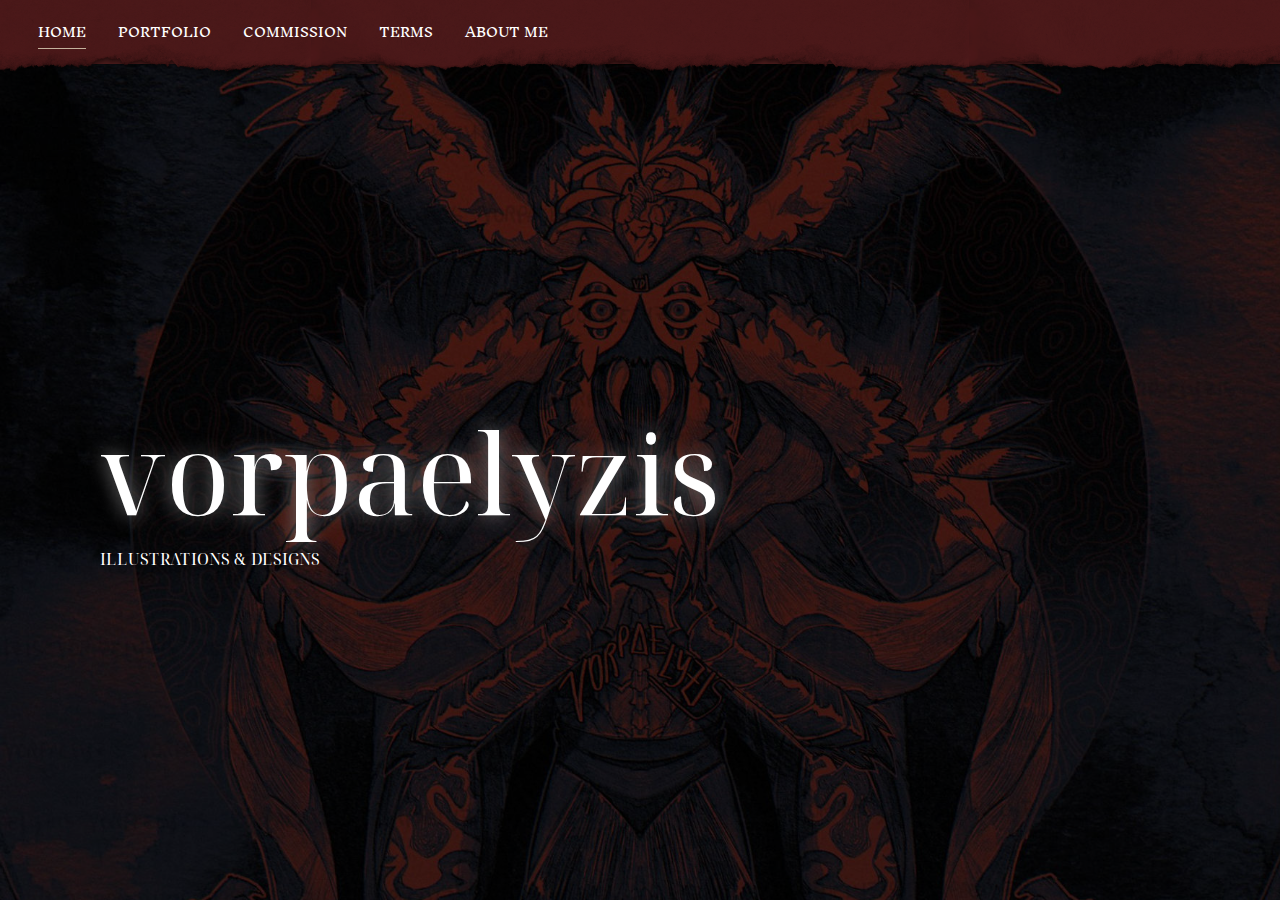
<file: home/index.html>
<!DOCTYPE html>
<head>
    <meta charset="utf-8"> 
    <script src="https://ajax.googleapis.com/ajax/libs/jquery/3.7.1/jquery.min.js"></script>
    <script src="../script.js"></script>
    <link rel="stylesheet" href="../style.css">
    <link rel="preconnect" href="https://fonts.googleapis.com">
    <link rel="preconnect" href="https://fonts.gstatic.com" crossorigin>
    <meta name="viewport" content="width=device-width, initial-scale=1, maximum-scale=1" />
    <title>vorpaelyzis</title>
    <link rel="icon" type="image/x-icon" href="../img/favicon.png">
    <meta name='image' property="og:image" content="">
    <meta name="title" property="og:title" content="vorpaelyzis">
    <meta name="twitter:image" content="">
    <meta name="twitter:title" content="vorpaelyzis">
</head>

<body data-page="home">    
    <div id="main" style="scroll-snap-type:y mandatory">
        <div id="main1" class="section">
            <div class="main1-bg">
                <img src="../img/header/header-04.jpg" style="height:120vh;object-position:70%">
                <img src="../img/header/header-03.jpg">
                <img src="../img/header/header-02.jpg" style="height:140vh;object-position:50% bottom">
                <img src="../img/header/header-01.jpg" style="object-position:30%">
            </div>
            <div class="maintitle">vorpaelyzis</div>
            <div class="maintitle-small">illustrations & designs</div>
        </div>
        <div id="main2" class="section" >
            <div style="font-size:1.2em;padding:2em;max-width:500px;">
                <span class="big1">✦ <i>Hello!</i></span>
                <br>
                <br>
                You can call me <b>vorpae</b> or vorpy. 
                <br><br>
                I'm a digital artist and illustrator, it is my main source of income. 
                <br><br>
                I am always open for work unless stated otherwise.
                <br><br>

                <div class="note">
                <span class="big2">⚠︎ <b>Note</b></span>
                <br>
                <span style="font-size:80%">My art may contain darker themes, not limited to:
                <br>
                <b>cannibalism</b>, <b>tasteful gore</b>, manipulation, mental illnesses, toxic & unhealthy dynamics.
                </span>
            </div>
            </div>
            <div class="portfoliobuttons-box fancyborder">
                <a class="portfoliobuttons illust" href="../portfolio#Illustration">Illustration</a>
                <a class="portfoliobuttons design" href="../portfolio#Design">Design & Concept Art</a>
                <a class="portfoliobuttons chibi" href="../portfolio#Chibi">Chibi Parfait</a>
            </div>

            <div class="stardeco mobilehide">
                <div class="deco star1" style="top:100px;left:5%;"></div>
                <div class="deco star2" style="top:250px;left:3%;"></div>

                <div class="deco star1" style="bottom:50px;right:8%;"></div>
                <div class="deco star2" style="bottom:200px;right:3%;"></div>
                <div class="deco star3" style="bottom:280px;right:7%;"></div>
                
                <div class="deco star3" style="top:100px;right:9%;"></div>
                <div class="deco star3" style="bottom:100px;left:7%;"></div>
                <div class="deco star3" style="width:20px;bottom:140px;left:5%;"></div>
                <div class="deco star3" style="width:20px;top:50%;left:10%;"></div>
                <div class="deco star3" style="width:20px;top:40%;right:10%;"></div>
            </div>
        </div>

    </div>
</body>
</file>
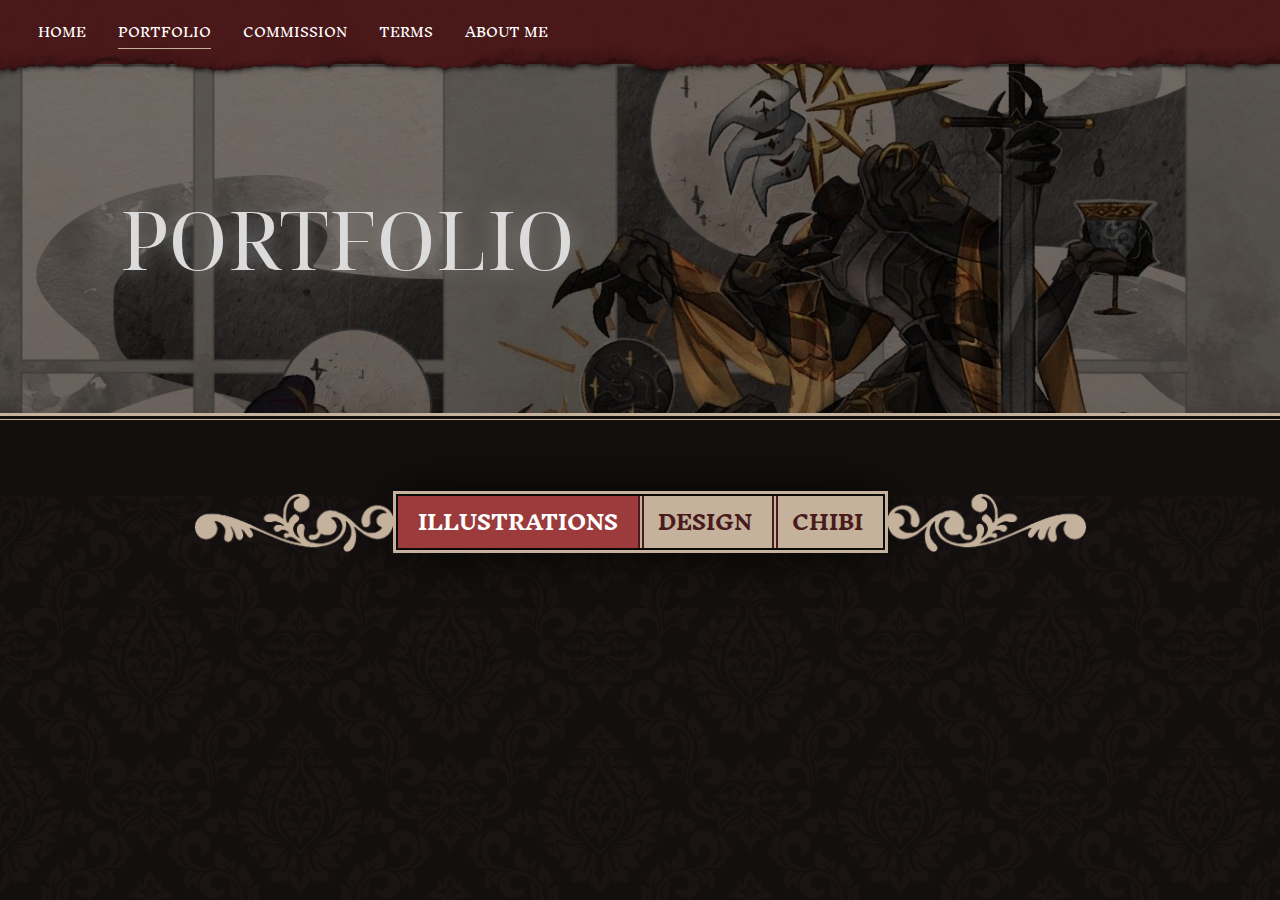
<file: portfolio/index.html>
<!DOCTYPE html>
<head>
    <script src="https://ajax.googleapis.com/ajax/libs/jquery/3.7.1/jquery.min.js"></script>
    <script src="../script.js"></script>
    <script src="../scripts/imagesloaded.js"></script>
    <script src="../scripts/imageviewer.js"></script>

    <link rel="stylesheet" href="../style.css">
    <link rel="stylesheet" href="../imageviewer.css">
    <link rel="preconnect" href="https://fonts.googleapis.com">
    <link rel="preconnect" href="https://fonts.gstatic.com" crossorigin>
    <meta name="viewport" content="width=device-width, initial-scale=1, maximum-scale=1" />
    <title>portfolio - vorpaelyzis</title>
    <link rel="icon" type="image/x-icon" href="/img/favicon.png">
    <meta name='image' property="og:image" content="">
    <meta name="title" property="og:title" content="portfolio - vorpaelyzis">
    <meta name="twitter:image" content="">
    <meta name="twitter:title" content="portfolio - vorpaelyzis">


</head>

<body data-page="portfolio">
    <div id="main">
        <div class="headerbanner">
            <div class="headerbanner-img" style="background-image:url(../img/banner-portfolio.jpg)"></div>
            portfolio
        </div>
        <div class="section">
            <div class="tabber">
                <div class="tabbuttons">
                    <a class="tabbutton" data-tab="Illustrations">Illustrations</a>
                    <a class="tabbutton" data-tab="Design">Design</a>
                    <a class="tabbutton" data-tab="Chibi">Chibi</a>
                </div>

                <div id="Illustrations" class="tab">
                    <div id="gallery-art" class="image-gallery"></div>
                </div>

                <div id="Design" class="tab">
                    <div id="gallery-design" class="image-gallery"></div>
                </div>
                
                <div id="Chibi" class="tab">
                    <div id="gallery-parfait" class="image-gallery"></div>
                </div>
            </div>
        </div>
    </div>
</body>
</file>
<file: style.css>
@import url('https://fonts.googleapis.com/css2?family=Noto+Serif+Display:ital,wght@0,100..900;1,100..900&family=Inknut+Antiqua:wght@300;400;500;600;700;800;900&family=Montaga&family=Quicksand:wght@300..700&display=swap');



::selection {
background: var(--red);
color:white;
}

:root {
    --content-height: calc(100vh - 4em);
    --beige: #c4b29d;
    --brown: #4a1b1b;
    --red: #9b3b3b;
    --black: #140f0f;
    --black2: #261515;
    --white:#dbdbdb;
    --offwhite: #b8b8b8;
    --green: #398139;
}

* {
    box-sizing:border-box;
}

a,button {
    all:unset;
}

a {
    cursor:pointer;
}

b {
    font-size:110%;
}

img {
    max-width:100%;
    height:auto;
}

.big {
    font-size:3rem;
    font-family:Inknut Antiqua;
}

hr {
    width:100%;
    height:30px;
    margin:1.5em auto;
    border:none;
    mask-image:url("../asset/divider.png");
    mask-size:contain;
    mask-repeat:no-repeat;
    mask-position:center;
    background-color:var(--offwhite);
}

.bodytext hr {
    background-color:var(--brown);
}

h1, h2, h3 {
    font-family:Inknut Antiqua;
    font-weight: normal;
}
.bodytext h1, .bodytext h2, .bodytext h3, .bodytext .big {
    color:var(--brown);
}

h1::before {
    content:'';
    display:inline-block;
    height:1em;
    width:1.5em;
    mask-image:url('../asset/arrow.png');
    mask-size:contain;
    mask-position:center;
    mask-repeat:no-repeat;
    background-color:currentColor;
    margin-right:10px;
    margin-bottom:-2px;
}

.big1 {
    font-size:3rem;
    font-family:"Noto Serif Display";
    color:var(--beige);
}
.big2 {
    font-size:1.5rem;
    font-family:Garamond;
    color:var(--red);
}
.line {
    width:100%;
    border:1px solid var(--red);
    border-width:1px 0;
    height:3px;
    margin:2rem auto;
}

body {
    margin:0;
    overflow:hidden;
    font-family:Montaga;
    background:var(--black);
    color:var(--white);
    height:100vh;
}

.section {
    min-height:var(--content-height);
    scroll-snap-align:start end;
    scroll-snap-stop:normal;
    position:relative;
}

#main {
    overflow-y:scroll;
    overflow-x:hidden;
    scroll-behavior:smooth;
    scroll-snap-type:y proximity;
    height:var(--content-height);

}
.section{
    background-image:url('../asset/bg.png');
    background-size:300px;
}


/* -------------- header ------------------*/
#header {
    background-color:var(--brown);
    color:white;
    width:100%;
    text-transform:uppercase;
    user-select: none;
    display:flex;
    align-items:center;
    height:4rem;
    font-family:Inknut Antiqua;
    font-size:0.8rem;
    z-index:10;
    position:relative;
}

#header::before {
    content:"";
    display:block;
    position:absolute;
    top:0;
    left:0;
    width:100%;
    height:100px;
    background-image:url('../asset/tornpaper.png');
    background-size:contain;
    background-position:bottom;
    background-repeat:repeat-x;
    z-index:1;
}

.menubutton {
    display:none;
    cursor:pointer;
    padding:1em;
    z-index:1;
}
.headerlinks {
    display:flex;
    align-items:center;
    padding:0 3em;
    gap: 0 2rem;
    z-index:2;
}
.headerlink {
    cursor:pointer;
    display:block;
    padding:10px 0;
    position:relative;
}

.headerlinksbg {
    display:none;
}
@media (min-width:701px) {
    .headerlink::after {
        content:" ";
        display:block;
        height:1px;
        background:var(--beige);
        width:0;
        margin:auto;
        transition: width 0.2s;
        transform:translateY(0);
    
    }
    .headerlink:hover::after, .headerlink.active::after{
        width:100%;
    }
}

@media (max-width:700px) {
    #header {
        flex-flow:column;
        text-align:center;
        position:relative;
        z-index:10;
    }
    .menubutton {
        display:block;
        margin:auto;
        font-size:1.1em;
    }
    .headerlinks {
        display:none;
        position:absolute;
        top:100%;
        background:var(--black);
        width:100%;
        z-index:1;
        padding:0;
        border-bottom:2px solid var(--beige);
    }
    .headerlinks::after {
        content:'';
        mask-image:url('../asset/deco2.png');
        mask-size:contain;
        mask-repeat:no-repeat;
        mask-position:center bottom;
        background-color:var(--beige);
        transform: scaleY(-100%);
        width:100%;
        height:30px;
        position:absolute;
        top:100%;
        left:0;
    }
    .headerlink {
        transition:0.2s;
    }
    .headerlink:hover, .headerlink.active {
        background-color:var(--red);
    }
    .headerlinksbg {
        position:absolute;
        height:100vh;
        background:rgba(0, 0, 0, 0.6);
        width:100%;
        top:100%;
        z-index:-1;
    }
}
/* -------------- footer ------------------*/
#footer {
    background-color: var(--brown);
    padding: 20px 2em;
    color:var(--offwhite);
    scroll-snap-align:start;
    position:relative;
}

.footerdoll {
    position:absolute;
    width:100px;
    height:80px;
    right:10px;
    bottom:0;
    overflow:hidden;
    user-select:none;
}
.footerdoll img {
    position:absolute;
    bottom:-60px;
    transition:bottom 0.2s;
}
.footerdoll:hover {
    height:150px;
}

.footerdoll:hover img {
    bottom:-20px;
}
/* -------------- main1 ------------------*/
#main1 {
    max-width:100vw;
    display:flex;
    flex-flow:column;
    justify-content:center;
    padding-left:100px;
    overflow:hidden;
    z-index:1;

}

.maintitle {
    font-family:"Noto Serif Display";
    font-size:7em;
    color:white;
    text-shadow: 0 0 20px grey;
}

@media (max-width:700px) {
    #main1 {
        padding-left:unset;
        align-items:center;
    }
    .maintitle {
        font-size:3em;
    }
}

.maintitle-small {
    font-family:"Noto Serif Display";
    font-size:1em;
    color:white;
    text-transform:uppercase;
}

.main1-bg {
    width:100vw;
    height:var(--content-height);
    overflow:hidden;
    position:absolute;
    left:0;
    z-index: -1;
    filter:brightness(0.4);
    animation-name:fadein;
    animation-duration:0.7s
}

.main1-bg img {
    width:100vw;
    height:120vh;
    object-fit:cover;
    position:absolute;
    animation-name:headerslideshow;
    animation-duration: 16s;
    animation-iteration-count: infinite;
}

.main1-bg img:nth-child(3) {
    animation-delay:4s;
}
.main1-bg img:nth-child(2) {
    animation-delay:8s;
}
.main1-bg img:nth-child(1) {
    animation-delay:12s;
}

@keyframes headerslideshow {
    0% {opacity:1}
    20% {opacity:1}
    30% {opacity:0}
    90% {opacity:0}
    100% {opacity:1}
}
@keyframes fadein {
    from {opacity:0}
    to {opacity:1}
}
/* -------------- main2 ------------------*/
#main2 {
    display:flex;
    flex-flow:row wrap;
    align-items:center;
    justify-content:center;
    gap:0 2em;
    position:relative;
    padding-bottom:3rem;
}

.portfoliobuttons-box {
    display:flex;
    flex-flow:column;
    width:500px;
    height:500px;
    gap:2px;
    position:relative;
}
.portfoliobuttons {
    background: rgb(56, 52, 52);
    font-size:2em;
    padding:20px;
    user-select:none;
    cursor:pointer;
    flex-grow:1;
    transition:flex-grow 0.3s;
    display:flex;
    align-items:center;
    justify-content: center;
    background-position:center;
    background-size:120%;
    text-shadow: 0 0 30px white;
}
.portfoliobuttons:hover{
    flex-grow:10;
}
.portfoliobuttons.illust {
    background-image:linear-gradient(rgba(0, 0, 0, 0.5), rgba(0, 0, 0, 0.7)), url('/img/icon-illust.jpg') ;
}
.portfoliobuttons.design {
    background-image:linear-gradient(rgba(0, 0, 0, 0.5), rgba(0, 0, 0, 0.7)), url('/img/icon-design.jpg') ;
}
.portfoliobuttons.chibi {
    background-image:linear-gradient(rgba(0, 0, 0, 0.5), rgba(0, 0, 0, 0.7)), url('/img/icon-chibi.jpg') ;
}

.stardeco {
    position:absolute;
    width:100%;
    height:100%;
    pointer-events:none;
    filter:invert(1);
    opacity:0.8;
}
.star1, .star2, .star3 {
    background-size:contain;
    background-repeat:no-repeat;
    background-position:center;
}

.star1 {
    background-image:url("../asset/sparkle1.png");
    width:70px;
    height:120px;
}
.star2 {
    background-image:url("../asset/sparkle2.png");
    width:70px;
    height:100px;
}
.star3 {
    background-image:url("../asset/sparkle3.png");
    width:40px;
    height:80px;
}


/*---------------------------------------------portfolio-----------------------------------------------*/

[data-page='portfolio'] #main {
    scroll-snap-type:y proximity;
}

.gallery-container {
    max-width:1400px;
    margin:auto;
}

.masonry-gallery {
    margin:auto;
    animation-name:fadein;
    animation-duration:0.5s;
    animation-delay:0.5s;
    animation-fill-mode: both;
}

.masonry-gallery .gallery-item {
    width:300px;
    margin:0 5px 10px 5px;
    overflow:hidden;
    display:flex;
    align-items:center;
    justify-content: center;
}
.masonry-gallery .gallery-item img {
    transform:scale(100%);
    transition:all 0.2s;
    width:100%;
}
.gallery-item:hover img {
    transform:scale(130%) rotate(3deg)
}

.gallery-item:hover {
    box-shadow:0 0 20px inset;
}

.gallery-item {
    background-color:#2d2626;
}

.gallery-item.is-loading img {
    opacity:0;
}

.image-gallery {
    display:flex;
    flex-wrap:wrap;
    justify-content:center;
    max-width:1300px;
    gap:5px;
    margin:auto;
    padding-bottom:8rem;
}

.image-gallery .gallery-item {
    overflow:hidden;
    display:flex;
    align-items:top;
    justify-content: center;
    flex-direction:column;
    flex-grow:1;
    flex-shrink:1;
    height:300px;
    width:auto;
    max-width:500px;
}

.image-gallery .gallery-item img {
    height:300px;
    width:100%;
    object-fit:cover;
    transition:transform 0.2s;
}

.gallery-item img {
    cursor:pointer;
}

@media (max-width:600px) {
    .image-gallery .gallery-item {
        max-width:49%;
    }
}

.tabbuttons {
    display:flex;
    align-items:center;
    position:sticky;
    top:20px;
    z-index:2;
    background:var(--beige);
    max-width:fit-content;
    margin:auto;
    outline:3px solid var(--beige);
    outline-offset:2px;
    box-shadow:0 0 50px black;
    margin: 5rem auto;
}

.tabbutton {
    box-sizing:border-box;
    display:block;
    color:var(--brown);
    background-color:var(--beige);
    font-family:'inknut antiqua';
    font-size:20px;
    text-transform:uppercase;
    font-weight:bold;
    display:flex;
    align-items:center;
    justify-content:center;
    user-select:none;
    cursor:pointer;
    padding:0 20px;
    flex:auto;
    transition:all 0.2s;
    position:relative;
}

.tabbutton:not(:last-child)::after {
    content:'';
    position:absolute;
    left:100%;
    top:0;
    height:100%;
    width:2px;
    background:var(--beige);
    border:2px solid var(--brown);
    border-width: 0 2px 0 2px;
    z-index:1;

}

.tabbutton:hover, .tabbutton.active {
    background-color:var(--red);
    color:white;
}

@media (min-width:701px) {
    .tabbuttons::after, .tabbuttons::before {
        content:'';
        mask-image: url('../asset/flourish.png');
        mask-size:contain;
        mask-repeat:no-repeat;
        mask-position:center;
        background-color:var(--beige);
        width:200px;
        height:100px;
        position:absolute;
        right:calc(100% + 4px);
        z-index:-1;
    }
    .tabbuttons::before {
        right:unset;
        left:calc(100% + 4px);
        transform:scaleX(-100%);
    }
}

@media (max-width:701px) {
    .tabbuttons {
        min-width:100%;
        outline:0;
        margin:10px 0 ;
        margin-top:-2rem;
    }
    .tabbutton {
        font-size:1rem;
        padding:0.5em 0;
    }
}

.big3 {
    font-size:4rem;
    text-align:center;
    margin:2rem;
    font-family:'noto serif display';
    text-transform:uppercase;
}

.big3::after, .big3::before {
    content:'';
    display:inline-block;
    width:200px;
    height:60px;
    background-color:currentcolor;
    mask-image:url('../asset/flourish.png');
    mask-size:100%;
    mask-repeat:no-repeat;
    margin:0 3rem;
}
.big3::after {
    transform:scaleX(-100%);
}

/*---------------------------------------------comms-----------------------------------------------*/
.commsbanner {
    background:var(--beige);
    padding:2rem;
    color:var(--black);
    display:flex;
    flex-flow:row wrap;
    max-width:800px;
}


#markdownit-comms {
    display:flex;
    flex-flow:column; 
    align-items: center;
    gap:2rem;
}
#markdownit-comms h1 {
    margin:unset;
    line-height:1.5em;
}

#markdownit-comms h4 {
    color:var(--brown);
    font-size:30px;
    margin:5px;
    border:3px double;
    text-align:center;
    width:fit-content;
    padding:0 20px;
}
#markdownit-comms h4 em {
    font-style:normal;
    font-size:20px;
    border-right:3px dotted;
    padding-right:1em;
    margin-right:1em;
}

#markdownit-comms li {
    padding-left:0;
}
#markdownit-comms ul {
    padding-left:20px;
}

#markdownit-comms .bodytext img {
    cursor:pointer;
    width:300px;
}

#markdownit-comms .bodytext {
    display:flex;
    flex-direction:row-reverse;
    justify-content:space-between;
    gap:0 2em;
    max-width:800px;
    position:relative;
}

#markdownit-comms .bodytext > p {
    text-align:right;
}

#markdownit-comms .bodytext.unavailable::before {
    content: "UNAVAILABLE";
    font-family:monospace;
    color:white;
    display:block;
    position:absolute;
    top:0;
    left:0;
    background-color:rgb(99, 99, 99);
    width:100%;
    font-size:1.3rem;
    padding:5px 20px;

}

@media (max-width:600px) {
    #markdownit-comms .bodytext {
        flex-direction:column;
        align-items:center;
    }
    #markdownit-comms .bodytext > p {
        text-align:center;
    }
}


/*---------------------------------------------body text-----------------------------------------------*/

.headerbanner {
    font-size:5rem;
    font-family:Noto Serif Display;
    text-shadow: 0 0 20px grey;
    padding:120px;
    position:relative;
    text-transform:uppercase;
    scroll-snap-align:start;
    scroll-snap-stop:normal;
    z-index:1;
    border-bottom: 3px solid var(--beige);
    margin-bottom:3rem;
}
.headerbanner::before {
    content:'';
    position:absolute;
    width:100%;
    bottom:-7px;
    left:0;
    border-bottom:1px solid var(--beige);
    display:block;
}

.headerbanner-img {
    position:absolute;
    background-size:100%;
    background-position:0 4rem;
    background-attachment:fixed;
    inset:0;
    z-index:-1;
    filter:brightness(0.5)
}
.bodycontainer {
    padding:2em;
    display:flex;
    justify-content:center;
    scroll-snap-align:start end;
    gap:0 4em;
}

.bodytext {
    background-color:var(--beige);
    background-image:url('../asset/bg1.png');
    background-size:400px;
    color:black;
    padding:3rem;
    border-radius:15px;
    max-width:800px;
    line-height:1.5;
    position:relative;
}

.bodytext ::marker {
    color:var(--brown)
}

.bodytext li {
    margin-bottom:10px;
    padding-left:20px;
}

.bodytext a {
    cursor:pointer;
    color:var(--red);
    font-weight:bold;
    transition:text-shadow 0.2s;
}
.bodytext a:hover {
    text-shadow:0 0 10px white;
}

.note {
    background:rgba(134, 32, 32, 0.233);
    padding:1em 1.5em;
    border: 2px dotted var(--red);
    margin: 1em 0;
}

@media (max-width:700px) {
    .headerbanner {
        padding:3rem 1rem;
        font-size: 3rem;
        text-align:center;
    }

    .bodycontainer {
        flex-flow:row wrap;
        padding:1rem;
    }
    .bodytext {
        padding:1rem 2rem;
        padding-top:2em;
        font-size:1.1em;
    }
    .bodytext ol, .bodytext ul {
        padding-left:20px;
    }
    
    .big {
        font-size:2em;
    }
    h1 {
        font-size:1.5em;
    }
    h1::before {
        margin-right:10px;
    }
    h2 {
        font-size:1.3em;
    }
}

/* --------------------------------------- toc --------------------------------------- */

#toc {
    color:var(--offwhite);
    position:sticky;
    top:4rem;
    margin-top:2rem;
    max-width:280px;
    text-transform:uppercase;
    font-family:Quicksand;
    font-size:0.9em;
    background-color:var(--black);
}

#toc ul {
    padding-left:0;
    list-style:none;
}

#toc li {
    position:relative;
    transition:background-color 0.3s;
}

#toc a {
    cursor: pointer;
    padding:10px;
    padding-left:20px;
    padding-right:20px;
    display:block;
    transition:all 0.3s;
}


#toc li:hover {
    background: var(--brown);
}
#toc a:hover {
    padding-left:40px;
}


#toc > ul {
    padding-left:0;
    margin:0;
}

#toc > ul > ul li {
    padding-left: 20px;
}

#toc > ul > li {
    font-weight:bold;
    font-size:1.1em;
    background-color: var(--black2);
}

#mobile-toc-button {
    width: 60px;
    height:60px;
    background:var(--red);
    position:fixed;
    bottom:0;
    right:0;
    border-radius:50px;
    margin:10px;
    display:flex;
    align-items:center;
    justify-content:center;
    z-index:2;
    cursor:pointer;
}

#mobile-toc-button svg {
    width:30px;
    height:30px;
}

@media (min-width:701px) {
    #mobile-toc-button {
        display:none;
    }
    #toc .active::before {
        content:"";
        background-image:url('../asset/arrow.png');
        background-size:contain;
        background-repeat:no-repeat;
        background-position:center;
        width:60px;
        height:40px;
        display:block;
        position:absolute;
        left:-20px;
        top:50%;
        transform:translateY(-50%);
        animation-name:arrowslidein;
        animation-duration:0.7s;
        z-index:1;
    }

    #toc .active::after {
        content:"";
        left:-20px;
        top:40%;
        position:absolute;
        transform:translateX(30px);
        box-shadow:0 0 20px 10px black;
        animation-name:arrowslidein;
        animation-duration:0.7s;
    }

    @keyframes arrowslidein {
        0% {left: -40px; opacity:0}
        10% {left: -40px; opacity:0}
        100% {left:-20px; opacity:1}
    }
    #toc .active {
        background: var(--brown);
    }
    #toc .active a {
        padding-left:40px;
    }

}

@media (max-width:700px) {
    #toc {
        font-size:1em;
        background-color:var(--black2);
        border-radius:20px;
        max-height:70vh;
        padding:10px;
        overflow:hidden;
        position:fixed;
        z-index:1;
        right:5px;
        top:unset;
        bottom:80px;
        display:none;
        border:unset;
        outline:unset;
    }
    #toc ul {
        border:0;
    }
    #toc > ul {
        max-height:inherit;
        overflow:scroll;
        margin:0;
    }
    #toc > ul > ul li {
        padding-left: 0;
    }
    #toc li:hover {
        background: unset;
    }
}

/* --------------------------------------- list styles --------------------------------------- */

.checkmark-list ul, .cross-list ul {
    list-style:none;
}
.checkmark-list li, .cross-list li {
    position:relative;
}
.checkmark-list li::before, .cross-list li::before {
    position:absolute;
    right:calc(100% + 5px);
    top:-3px;
    font-size:1.3em;
}
.checkmark-list li::before {
    content:"✔";
    color:var(--green);
}
.cross-list li::before {
    content:"✖";
    color:var(--red);
}

.tagcloud-list ul {
    all:unset;
    list-style:none;
    display:flex;
    flex-flow:row wrap;
    justify-content:center;
    gap:20px;
    margin-bottom:2rem;
}

.tagcloud-list li {
    border:1px solid var(--red);
    padding:5px 10px;
}

.tagcloud-list strong {
    background-color:var(--red);
    font-weight:normal;
    padding:5px 10px;
    margin:-5px -10px;
    display:block;
    
}

/* --------------------------------------- about me --------------------------------------- */

.handwritten {
    max-width:100%;
    height:auto;
    filter:invert(100%);
}

.deco {
    position:absolute;
    z-index:1;
    user-select:none;
}
.deco img {
    width:100%;
}
.doll {
    cursor:pointer;
}
.doll.bounce img {
    animation-name:bounce;
    animation-duration:0.5s;
    animation-timing-function: ease-in;
}


@keyframes bounce {
    0% {transform:translateY(5px)}
    25% {transform:translateY(-50px) scaleY(120%) scaleX(90%)}
    50% {transform:translateY(10px) scaleY(90%) scaleX(110%)}
    75%{transform:translateY(-20px)  scaleY(110%) scaleX(95%)}
    100%{transform:translateY(0px)}
}

.abouttext {
    position:relative;
    text-align:center;
    display:flex;
    align-items:center;
    flex-flow:column;
}

.aboutimg {
    height:fit-content;
    width:400px;
    max-width:100%;
}

.aboutimg img {
    width:100%;
}

.aboutlinks {
    margin:1rem;
    user-select:none;
    font-size:25px;
    display:flex;
    justify-content:center;
}

.aboutlinks a {
    position:relative;
    transition:color 0.2s;
    padding:5px;
    color:var(--beige)
}

.aboutlinks a:hover {
    color:var(--red);
}

.aboutlinks a:hover::after {
    content: attr(title);
    position:absolute;
    background:var(--beige);
    border:1px solid var(--red);
    color:var(--brown);
    font-size:15px;
    padding:5px 8px;
    margin-bottom:10px;
    bottom:100%;
    left:50%;
    transform:translateX(-50%);
    text-wrap:nowrap;
    font-family:monospace;

}

.outlinebutton {
    border:1px solid;
    padding:10px 20px;
    border-radius:100px;
    display:inline-block;
    font-family:monospace;
    font-size:15px;
    margin:auto;
    transition:all 0.3s;
}

.outlinebutton:hover {
    background:var(--red);
    border-color:var(--red);
    color:white;
}

@media (max-width:700px) {
    .mobilehide {
        display:none;
    }
    .doll.faust2 {
        top:-150px !important;
        right:0 !important;
    }

    .aboutimg {
        width:250px;
        height:250px;
        overflow:hidden;
        margin:50px auto;

    }

    .aboutimg img {
        height:100%;
        object-fit:cover;
        transform:scale(110%);
    }
}

.linebox {
    padding: 2rem;
    border:2px solid var(--red);
    margin-bottom:4rem;
    flex:400px 0 1;
}
.linebox .title {
    background-color:var(--black);
    padding: 1rem;
    margin:auto;
    margin-top:-4rem;
    margin-bottom:1rem;
    font-size:1.5rem;
    color:var(--red);
    font-family:inknut antiqua;
    user-select:none;
    line-height:1.5em;
    text-align:center;
    width:fit-content;
}

.linebox .subtitle {
    color:var(--red);
    text-transform:uppercase;
    font-size:1.2rem;
    font-family:inknut antiqua;
    line-height:1.2em;
    margin-bottom:1rem;
    text-align:center;
}



.canada {
    position:absolute;
    bottom:0;
    right:0;
    padding:10px;
    font-size:30px;
    color:var(--brown)
}

.canada:hover::after {
    content: attr(title);
    position:absolute;
    background:var(--beige);
    border:1px solid var(--red);
    color:var(--brown);
    font-size:15px;
    padding:5px 8px;
    bottom:100%;
    right:10px;
    text-wrap:nowrap;
    font-family:monospace;
}


@media (min-width:701px) {
    .fancyborder {
        border:3px solid var(--beige);
        outline: 1px solid var(--beige);
        outline-offset:2px;
    }
    .fancyborder::before, .fancyborder::after {
        content:'';
        display:block;
        position:absolute;
        bottom:calc(100% + 5px);
        left:0;
        width:100%;
        height:30px;
        mask-image:url('../asset/deco2.png');
        mask-size:contain;
        mask-position:center bottom;
        mask-repeat:no-repeat;
        background-color:var(--beige);
        text-shadow:0 0  10px black;
    }
    .fancyborder::after {
        top:calc(100% + 5px);
        bottom:unset;
        transform:rotate(180deg)
    }
}

.fancybutton {
    border:3px solid var(--red);
    outline: 2px solid var(--red);
    outline-offset:2px;
    position:relative;
    font-size:1.2rem;
    padding:15px 30px;
    transition:all 0.2s !important;
    background-color:var(--beige);
    display:block;
    width:fit-content;
    margin:auto;
    color:var(--red);
    font-weight:bold;
}

.fancybutton:hover {
    text-shadow:unset !important;
    background-color:var(--red);
    color:white;
}

.fancybutton::after, .fancybutton::before {
    content:'';
    mask-image:url('../asset/deco1.png');
    mask-position:right center;
    mask-size:contain;
    mask-repeat:no-repeat;
    display:block;
    width:50px;
    height:50px;
    background-color:var(--red);
    position:absolute;
    left:calc(100% + 5px);
    top:50%;
    transform:scaleX(-100%) translateY(-50%);
}

.fancybutton::before {
    right:calc(100% + 5px);
    left:unset;
    transform:translateY(-50%);
}

.fancybutton.alt {
    background-color:unset;
    padding:10px 15px;
    border-color:var(--beige);
    outline-color:var(--beige);
    color:var(--beige);
}
.fancybutton.alt::after, .fancybutton.alt::before {
    background-color:var(--beige);
}
.fancybutton.alt:hover {
    background: var(--beige);
    color:var(--brown);
}
</file>
<file: imageviewer.css>
.ivr {
    height:100vh;
    width:100vw;
    position:fixed;
    top:0;
    left:0;
    z-index:10000;
}

.ivr-bg {
    background-color:rgba(15, 15, 15, 0.897);
    height:100%;
    width:100%;
    position:absolute;
}

.ivr-inner {
    overflow:hidden;
    position:absolute;
    height:100%;
    top:0;
    left:0;
    right:0;
    pointer-events:none;
}
.ivr-img {
    width:100%;
    height:100%;
    padding:10px;
    box-sizing:border-box;
    display:flex;
    align-items:center;
    justify-content:center;
}
.ivr-img img {
    max-height:100%;
    max-width:100%;
    object-fit:contain;
    display:block;
    pointer-events:all;
}

.ivr-descwrap {
    position:absolute;
    bottom:0;
    width:100%;
    display:none !important;
}
.ivr-desc {
    background:white;
    opacity:1;
    height:auto;
    border-radius:7px 7px 0 0;
    transition:transform 0.3s;
    box-shadow:0 0 20px rgba(128, 128, 128, 0.459);
    padding: 1.5rem;
    padding-bottom:0.5rem;
    margin:auto;
    width:min(600px, 100vw);
    box-sizing:border-box;
    /*transform:translateY(75%);*/
}
.ivr-descwrap:hover .ivr-desc {
    transform:translateY(0)
}
.ivr-title {
    padding-bottom:0.5rem;
}
.ivr-title a {
    all:unset;
    font-size:1.5rem;
    text-decoration:none;
    cursor:pointer;
    font-weight:bold;
    color:rgb(46, 46, 46)    
}
.ivr-title a:hover {
    color:rgb(107, 107, 107);
}
.ivr-caption {
    color:rgb(87, 87, 87);
    padding-bottom:0.5rem;
    border-bottom:2px solid rgb(228, 228, 228);
    margin-bottom:1em;
}

.close-viewer {
    box-sizing:unset;
    padding:30px;
    position:absolute;
    top:0;
    right:0;
    text-align:center;
    stroke: white;
    stroke-width:15px;
    width:20px;
}

.ivr-arrows {
    display:contents;
}

.ivr-arrows-prev, .ivr-arrows-next {
    width:50px;
    height:50px;
    border-radius:50%;
    position:fixed;
    top:50%;
    transform:translateY(-50%);
    display:flex;
    align-items:center;
    justify-content: center;
    z-index:2;
    margin:30px;
    transition:opacity 0.1s;
    opacity:0.5
}

.ivr-arrows-prev:hover, .ivr-arrows-next:hover {
    opacity:1;
}

.ivr-arrows-prev {
    left:0;
}
.ivr-arrows-next {
    right:0;
}

.ivr-arrows-prev:before, .ivr-arrows-next:before {
    content:"";
    border:3px solid rgb(156, 156, 156);
    width:20px;
    height:20px;
    display:block;
    transform:rotate(45deg);
    position:relative;
}

.ivr-arrows-prev:before {
    border-width: 0 0 2px 2px;
    left:2px;
}
.ivr-arrows-next:before {
    border-width: 2px 2px 0 0;
    right:2px;
}

.ivr-arrows-prev:hover, .ivr-arrows-next:hover, .close-viewer:hover {
    cursor:pointer
}


.ivr-carousel-wrap {
    width:100%;
    overflow-x:hidden;
    position:relative;
}
.ivr-carousel {
    width:max-content;
    transition:transform 0.5s;
    position:relative;
    gap:10px;
    display:flex;
    padding:5px 0;
    margin:auto;
}
.ivr-crs-item {
    height:70px;
    width:60px;
    object-fit:cover;
    border:1px solid grey;
    border-radius:5px;
    cursor:pointer;
}

.crs-active {
    outline:2px solid red
}

.crs-prev, .crs-next {
    width:60px;
    height:100%;
    position:absolute;
    z-index:2;
    display:flex;
    align-items:center;
    background-image:linear-gradient(to right, white, white, transparent);
    cursor:pointer;
}

.crs-next {
    right:0;
    background-image:linear-gradient(to left, white, white, transparent)
}

.crs-prev:before, .crs-next:before {
    content:'';
    border: 12px solid transparent;
    border-right-color:grey;
    display:block;
    width:0;
    height:0;
}

.crs-next:before {
    border-left-color:grey;
    border-right-color:transparent;
    margin-left:auto;
}
</file>
